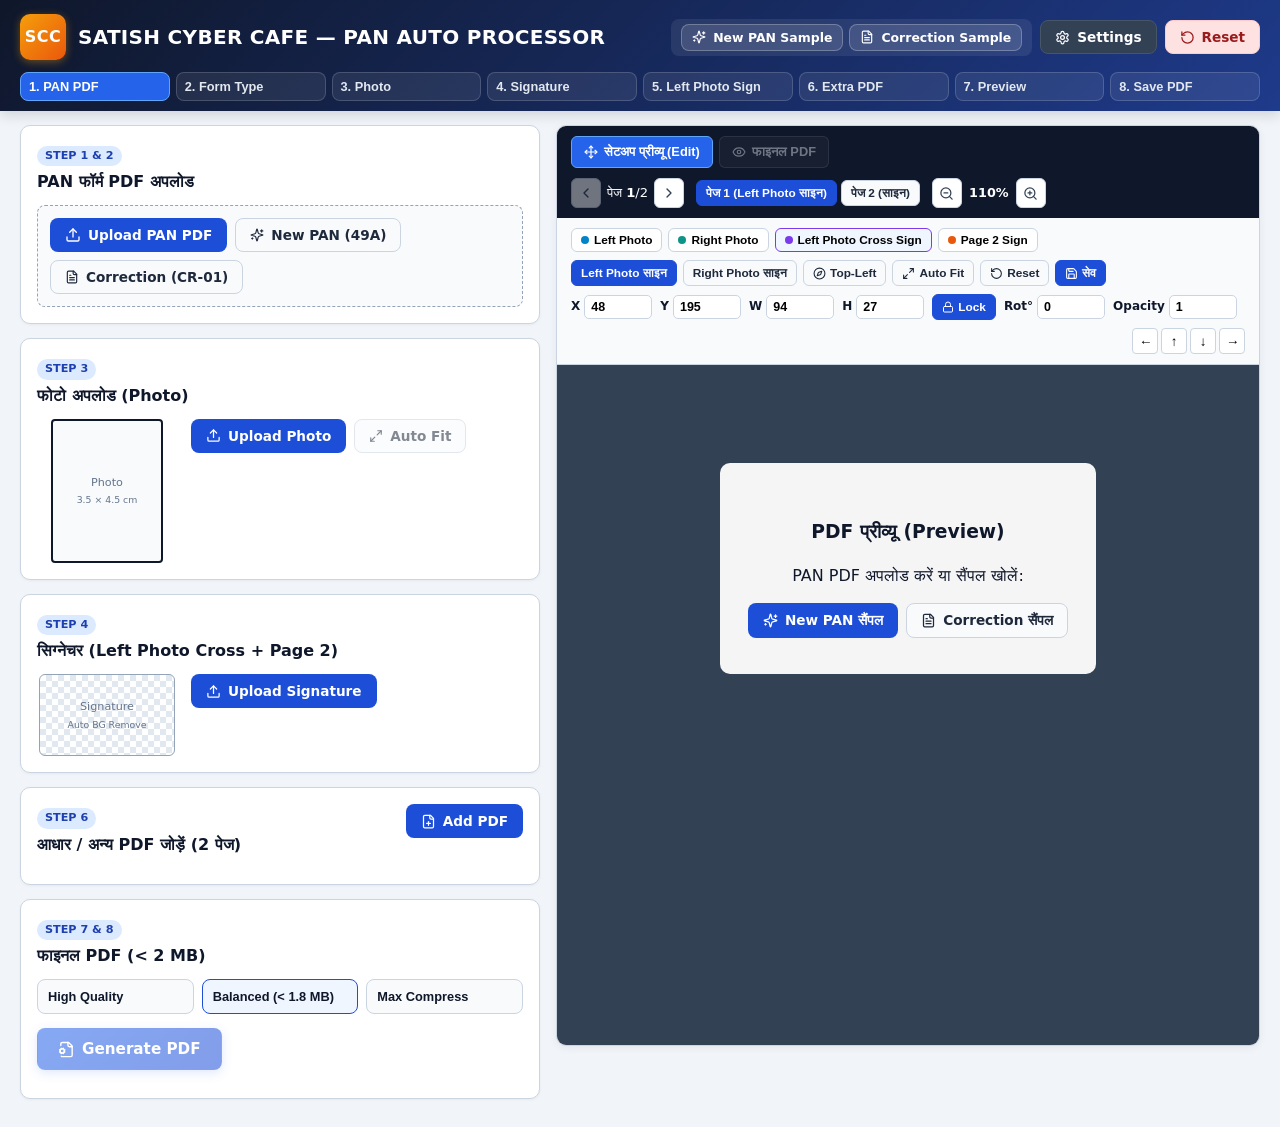
<file: public/pan-processor/index.html>
<!DOCTYPE html>
<html lang="hi">
  <head>
    <meta charset="UTF-8" />
    <meta name="viewport" content="width=device-width, initial-scale=1.0, maximum-scale=5.0" />
    <title>SATISH CYBER CAFE — PAN FORM AUTO PROCESSOR</title>
    <script type="module" crossorigin src="./assets/index-DAKffaLd.js"></script>
    <link rel="stylesheet" crossorigin href="./assets/index-j_lxOXY9.css">
  </head>
  <body>
    <div id="root"></div>
  </body>
</html>
</file>
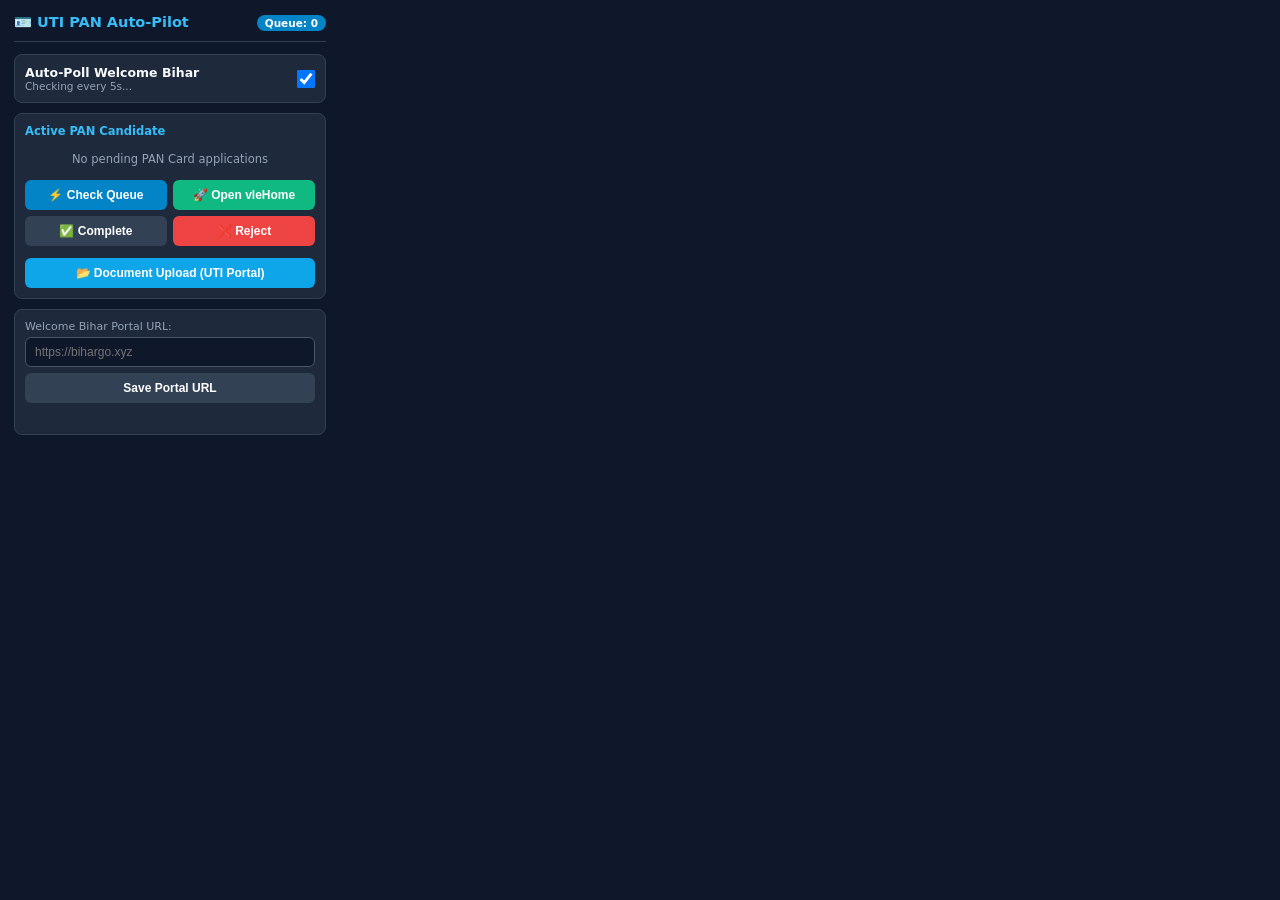
<file: extension/uti-pan-auto-pilot/popup.html>
<!DOCTYPE html>
<html lang="en">
<head>
  <meta charset="UTF-8">
  <title>Welcome Bihar - UTI PAN Auto-Pilot</title>
  <style>
    * { box-sizing: border-box; margin: 0; padding: 0; }
    body {
      width: 340px;
      padding: 14px;
      font-family: 'Segoe UI', system-ui, sans-serif;
      background: #0f172a;
      color: #f8fafc;
    }
    .header {
      display: flex;
      justify-content: space-between;
      align-items: center;
      border-bottom: 1px solid #334155;
      padding-bottom: 10px;
      margin-bottom: 12px;
    }
    .header h2 { font-size: 14.5px; color: #38bdf8; }
    .badge {
      background: #0284c7;
      color: #fff;
      font-size: 10.5px;
      font-weight: 700;
      padding: 2px 8px;
      border-radius: 12px;
    }
    .card {
      background: #1e293b;
      border: 1px solid #334155;
      border-radius: 8px;
      padding: 10px;
      margin-bottom: 10px;
    }
    .row-between {
      display: flex;
      justify-content: space-between;
      align-items: center;
    }
    label {
      display: block;
      font-size: 11px;
      color: #94a3b8;
      margin-bottom: 4px;
    }
    input[type="text"] {
      width: 100%;
      padding: 7px 9px;
      background: #0f172a;
      border: 1px solid #475569;
      border-radius: 6px;
      color: #f8fafc;
      font-size: 12px;
      outline: none;
    }
    input[type="text"]:focus { border-color: #38bdf8; }
    .btn {
      width: 100%;
      padding: 8px 10px;
      border: none;
      border-radius: 6px;
      font-size: 12px;
      font-weight: 600;
      color: #fff;
      cursor: pointer;
      margin-top: 6px;
    }
    .btn-blue { background: #0284c7; }
    .btn-green { background: #10b981; }
    .btn-red { background: #ef4444; }
    .btn-slate { background: #334155; }
    .btn-row { display: flex; gap: 6px; margin-top: 6px; }
    .btn-row .btn { margin-top: 0; }
    .cand-line {
      font-size: 11.5px;
      color: #cbd5e1;
      margin-bottom: 3px;
      display: flex;
      justify-content: space-between;
      gap: 8px;
    }
    .cand-line strong { color: #f8fafc; text-align: right; }
    .status {
      font-size: 11px;
      text-align: center;
      margin-top: 6px;
      min-height: 15px;
      color: #34d399;
    }
  </style>
</head>
<body>
  <div class="header">
    <h2>🪪 UTI PAN Auto-Pilot</h2>
    <span id="queueCountBadge" class="badge">Queue: 0</span>
  </div>

  <div class="card">
    <div class="row-between">
      <div>
        <div style="font-size:12.5px;font-weight:600;">Auto-Poll Welcome Bihar</div>
        <div id="pollStatusText" style="font-size:10.5px;color:#94a3b8;">Checking every 5s...</div>
      </div>
      <input type="checkbox" id="autoPollToggle" checked style="width:18px;height:18px;cursor:pointer;">
    </div>
  </div>

  <div class="card">
    <div style="font-size:11.5px;font-weight:700;color:#38bdf8;margin-bottom:6px;">Active PAN Candidate</div>
    <div id="candEmpty" style="font-size:11.5px;color:#94a3b8;text-align:center;padding:8px 0;">
      No pending PAN Card applications
    </div>
    <div id="candDetails" style="display:none;">
      <div class="cand-line"><span>Ref:</span><strong id="cRef">-</strong></div>
      <div class="cand-line"><span>Name:</span><strong id="cName">-</strong></div>
      <div class="cand-line"><span>Gender / DOB:</span><strong id="cGenDob">-</strong></div>
      <div class="cand-line"><span>Father:</span><strong id="cFather">-</strong></div>
      <div class="cand-line"><span>Aadhaar:</span><strong id="cAadhaar">-</strong></div>
      <div class="cand-line"><span>Mobile:</span><strong id="cMobile">-</strong></div>
    </div>
    <div class="btn-row">
      <button type="button" id="btnCheckNow" class="btn btn-blue">⚡ Check Queue</button>
      <button type="button" id="btnOpenUti" class="btn btn-green">🚀 Open vleHome</button>
    </div>
    <div class="btn-row">
      <button type="button" id="btnMarkComplete" class="btn btn-slate">✅ Complete</button>
      <button type="button" id="btnMarkReject" class="btn btn-red">❌ Reject</button>
    </div>
    <div style="margin-top:6px;">
      <button type="button" id="btnOpenDocUpload" class="btn" style="background:#0ea5e9;font-weight:700;">📂 Document Upload (UTI Portal)</button>
    </div>
  </div>

  <div class="card" style="margin-bottom:0;">
    <label for="portalUrlInput">Welcome Bihar Portal URL:</label>
    <input type="text" id="portalUrlInput" placeholder="https://bihargo.xyz">
    <button type="button" id="btnSavePortal" class="btn btn-slate">Save Portal URL</button>
    <div id="statusMsg" class="status"></div>
  </div>

  <script src="popup.js"></script>
</body>
</html>
</file>
<file: public/pan-processor/assets/index-j_lxOXY9.css>
:root{--scc-primary: #1d4ed8;--scc-primary-dark: #1e3a8a;--scc-accent: #0f766e;--scc-success: #15803d;--scc-warning: #b45309;--scc-danger: #b91c1c;--scc-bg: #f1f5f9;--scc-surface: #ffffff;--scc-border: #cbd5e1;--scc-text: #0f172a;--scc-muted: #475569;--scc-radius: 10px}*{box-sizing:border-box}body{margin:0;padding:0;font-family:Nirmala UI,Segoe UI,Noto Sans Devanagari,Inter,Mangal,system-ui,-apple-system,sans-serif;background-color:var(--scc-bg);color:var(--scc-text);line-height:1.45}.scc-app{min-height:100vh;display:flex;flex-direction:column}.scc-header{background:linear-gradient(135deg,#0f172a,#1e3a8a);color:#fff;padding:14px 20px 10px;box-shadow:0 4px 12px #0f172a26}.scc-header-top{display:flex;align-items:center;justify-content:space-between;gap:16px;flex-wrap:wrap}.scc-brand{display:flex;align-items:center;gap:12px}.scc-logo-badge{width:46px;height:46px;border-radius:10px;background:linear-gradient(135deg,#f59e0b,#ea580c);color:#fff;font-weight:800;font-size:16px;display:flex;align-items:center;justify-content:center;letter-spacing:.5px;box-shadow:0 2px 8px #f59e0b66}.scc-main-title{margin:0;font-size:1.25rem;font-weight:800;letter-spacing:.3px}.scc-subtitle{margin:2px 0 0;font-size:.85rem;color:#cbd5e1}.scc-header-actions{display:flex;align-items:center;gap:8px;flex-wrap:wrap}.scc-sample-group{display:flex;align-items:center;gap:6px;background:#ffffff14;padding:5px 10px;border-radius:8px;flex-wrap:wrap}.scc-sample-label{font-size:.78rem;color:#e2e8f0;font-weight:600}.scc-workflow-bar{display:grid;grid-template-columns:repeat(8,1fr);gap:6px;margin-top:12px}.scc-step-pill{background:#ffffff14;border:1px solid rgba(255,255,255,.16);color:#e2e8f0;border-radius:8px;padding:6px 8px;text-align:left;cursor:pointer;display:flex;flex-direction:column;gap:2px;transition:all .15s ease}.scc-step-pill:hover{background:#ffffff24}.scc-step-pill.active{background:#2563eb;border-color:#60a5fa;color:#fff}.scc-step-pill.done{background:#15803d59;border-color:#4ade80}.scc-step-num{font-size:.68rem;font-weight:700;color:#93c5fd;display:flex;align-items:center;gap:4px}.scc-step-pill.done .scc-step-num{color:#86efac}.scc-step-hi{font-size:.8rem;font-weight:700}.scc-step-en{font-size:.68rem;opacity:.8}.scc-privacy-strip{margin-top:8px;padding:5px 10px;background:#0f766e4d;border:1px solid rgba(45,212,191,.3);border-radius:6px;font-size:.76rem;color:#ccfbf1;display:flex;align-items:center;gap:6px}.scc-banner{margin:10px 20px 0;padding:10px 14px;border-radius:8px;display:flex;align-items:center;gap:10px;font-size:.9rem;font-weight:600}.scc-banner button{margin-left:auto;background:none;border:none;cursor:pointer;font-size:1rem;color:inherit}.scc-banner-error{background:#fef2f2;border:1px solid #fecaca;color:#991b1b}.scc-banner-success{background:#f0fdf4;border:1px solid #bbf7d0;color:#166534}.scc-workspace{display:grid;grid-template-columns:520px 1fr;gap:16px;padding:14px 20px 28px;align-items:start}.scc-left-column{display:flex;flex-direction:column;gap:14px}.scc-right-column{position:sticky;top:12px}.scc-card{background:var(--scc-surface);border:1px solid var(--scc-border);border-radius:var(--scc-radius);padding:16px;box-shadow:0 1px 3px #0f172a0d}.scc-card-header{display:flex;align-items:flex-start;justify-content:space-between;gap:12px;margin-bottom:12px}.scc-step-badge{display:inline-block;background:#dbeafe;color:#1e40af;font-size:.7rem;font-weight:800;padding:2px 8px;border-radius:999px;margin-bottom:4px}.scc-card-title{margin:0;font-size:1rem;font-weight:700;color:#0f172a}.scc-card-desc{margin:4px 0 0;font-size:.82rem;color:var(--scc-muted)}.scc-status-ok{display:inline-flex;align-items:center;gap:4px;background:#dcfce7;color:#166534;font-size:.76rem;font-weight:700;padding:4px 10px;border-radius:999px;white-space:nowrap}.scc-btn{display:inline-flex;align-items:center;justify-content:center;gap:7px;padding:8px 14px;border-radius:8px;font-size:.85rem;font-weight:600;cursor:pointer;border:1px solid transparent;transition:all .15s ease;text-decoration:none;font-family:inherit}.scc-btn:disabled{opacity:.55;cursor:not-allowed}.scc-btn-lg{padding:10px 18px;font-size:.92rem}.scc-btn-primary{background:var(--scc-primary);color:#fff}.scc-btn-primary:hover:not(:disabled){background:var(--scc-primary-dark)}.scc-btn-secondary{background:#334155;color:#fff;border-color:#475569}.scc-btn-outline{background:#f8fafc;color:#1e293b;border-color:#cbd5e1}.scc-btn-outline:hover:not(:disabled){background:#e2e8f0}.scc-btn-outline-light{background:#ffffff1f;color:#fff;border-color:#ffffff40;padding:5px 10px;font-size:.78rem}.scc-btn-outline-light:hover:not(:disabled){background:#ffffff38}.scc-btn-danger-soft{background:#fee2e2;color:#991b1b;border-color:#fecaca}.scc-btn-generate{background:linear-gradient(135deg,#2563eb,#1d4ed8);color:#fff;padding:11px 20px;font-size:.95rem;box-shadow:0 3px 10px #2563eb40}.scc-btn-download{background:linear-gradient(135deg,#16a34a,#15803d);color:#fff;padding:11px 20px;font-size:.95rem;box-shadow:0 3px 10px #16a34a4d}.scc-btn-row{display:flex;gap:8px;flex-wrap:wrap}.scc-pan-upload-zone{background:#f8fafc;border:1.5px dashed #94a3b8;border-radius:8px;padding:12px}.scc-pan-upload-actions{display:flex;gap:8px;flex-wrap:wrap}.scc-pan-file-info{margin-top:10px;padding-top:8px;border-top:1px solid #e2e8f0;font-size:.82rem;color:#334155;display:flex;align-items:center;gap:6px}.scc-detection-panel{margin-top:12px;background:#eff6ff;border:1px solid #bfdbfe;border-radius:8px;padding:12px}.scc-detection-header{display:flex;justify-content:space-between;align-items:flex-start;gap:10px}.scc-detect-tag{font-size:.7rem;font-weight:800;color:#1d4ed8;text-transform:uppercase}.scc-detection-header h4{margin:2px 0 4px;font-size:.95rem;color:#1e3a8a}.scc-detect-signals{margin:0;font-size:.76rem;color:#334155}.scc-conf-badge{font-size:.72rem;font-weight:700;padding:3px 8px;border-radius:6px}.scc-conf-badge.high{background:#dcfce7;color:#166534}.scc-conf-badge.warn{background:#fef3c7;color:#92400e}.scc-override-row{margin-top:10px;padding-top:8px;border-top:1px solid #dbeafe;display:flex;flex-direction:column;gap:6px;font-size:.8rem;font-weight:600}.scc-pill-group{display:flex;gap:6px;flex-wrap:wrap}.scc-chip{padding:6px 12px;border-radius:6px;border:1px solid #cbd5e1;background:#fff;color:#334155;font-size:.78rem;font-weight:600;cursor:pointer}.scc-chip.active{background:#1d4ed8;color:#fff;border-color:#1d4ed8}.scc-studio-grid{display:grid;grid-template-columns:140px 1fr;gap:14px;align-items:start}.scc-preview-box-wrap{display:flex;flex-direction:column;align-items:center;gap:4px}.scc-passport-frame{width:112px;height:144px;border:2px solid #0f172a;border-radius:4px;background:#f8fafc;overflow:hidden;display:flex;align-items:center;justify-content:center}.scc-passport-img{width:100%;height:100%;object-fit:cover}.scc-sig-checkerboard{width:136px;height:82px;border:1.5px solid #94a3b8;border-radius:6px;background-image:linear-gradient(45deg,#e2e8f0 25%,transparent 25%),linear-gradient(-45deg,#e2e8f0 25%,transparent 25%),linear-gradient(45deg,transparent 75%,#e2e8f0 75%),linear-gradient(-45deg,transparent 75%,#e2e8f0 75%);background-size:12px 12px;background-position:0 0,0 6px,6px -6px,-6px 0;background-color:#fff;display:flex;align-items:center;justify-content:center;padding:4px}.scc-sig-img{max-width:100%;max-height:100%;object-fit:contain}.scc-empty-slot{display:flex;flex-direction:column;align-items:center;text-align:center;font-size:.7rem;color:#64748b;padding:6px;gap:2px}.scc-frame-caption{font-size:.68rem;color:#64748b;text-align:center}.scc-sliders-panel{margin-top:10px;background:#f8fafc;border:1px solid #e2e8f0;border-radius:8px;padding:10px;display:flex;flex-direction:column;gap:8px}.scc-slider-row{display:flex;flex-direction:column;gap:2px;font-size:.78rem}.scc-slider-row label{display:flex;align-items:center;gap:5px;color:#334155}.scc-slider-row input[type=range]{width:100%;accent-color:var(--scc-primary)}.scc-ink-mode-row{display:flex;flex-direction:column;gap:4px;font-size:.76rem;font-weight:600}.scc-page-sequence-banner{background:#f0fdfa;border:1px solid #99f6e4;border-radius:8px;padding:8px 12px;font-size:.78rem;color:#134e4a;display:flex;align-items:flex-start;gap:8px;margin-bottom:10px}.scc-seq-tag{display:inline-block;background:#ccfbf1;padding:1px 6px;border-radius:4px;font-weight:600;margin:1px 0}.scc-seq-support{background:#dbeafe;color:#1e3a8a}.scc-empty-docs{background:#f8fafc;border:1px dashed #cbd5e1;border-radius:8px;padding:12px;text-align:center;font-size:.8rem;color:#64748b}.scc-docs-list{display:flex;flex-direction:column;gap:6px}.scc-doc-row{display:flex;align-items:center;justify-content:space-between;padding:8px 10px;background:#f8fafc;border:1px solid #cbd5e1;border-radius:8px}.scc-doc-left{display:flex;align-items:center;gap:8px}.scc-drag-handle{cursor:grab;color:#64748b}.scc-doc-order{background:#e2e8f0;color:#1e293b;font-size:.72rem;font-weight:700;padding:2px 6px;border-radius:4px}.scc-doc-icon{color:var(--scc-primary)}.scc-doc-name{font-size:.84rem;font-weight:600;word-break:break-all}.scc-doc-meta{font-size:.74rem;color:#64748b}.scc-doc-actions{display:flex;align-items:center;gap:4px}.scc-icon-btn{width:30px;height:30px;border-radius:6px;border:1px solid #cbd5e1;background:#fff;color:#334155;display:inline-flex;align-items:center;justify-content:center;cursor:pointer}.scc-icon-btn:disabled{opacity:.4;cursor:not-allowed}.scc-icon-btn.danger{color:#b91c1c;border-color:#fecaca;background:#fef2f2}.scc-viewer-container{background:#fff;border:1px solid var(--scc-border);border-radius:var(--scc-radius);overflow:hidden;box-shadow:0 2px 8px #0f172a0f}.scc-viewer-toolbar{background:#0f172a;color:#fff;padding:10px 14px;display:flex;align-items:center;justify-content:space-between;gap:10px;flex-wrap:wrap}.scc-mode-tabs{display:flex;gap:6px;flex-wrap:wrap}.scc-tab-btn{display:inline-flex;align-items:center;gap:6px;padding:7px 12px;border-radius:6px;border:1px solid rgba(255,255,255,.2);background:#ffffff14;color:#e2e8f0;font-size:.8rem;font-weight:600;cursor:pointer}.scc-tab-btn.active{background:#2563eb;border-color:#60a5fa;color:#fff}.scc-tab-btn:disabled{opacity:.45;cursor:not-allowed}.scc-nav-controls{display:flex;align-items:center;gap:12px;flex-wrap:wrap}.scc-page-switcher{display:flex;align-items:center;gap:6px}.scc-page-indicator{font-size:.82rem}.scc-quick-page-btns{display:flex;gap:4px;margin-left:6px}.scc-mini-btn{display:inline-flex;align-items:center;gap:4px;padding:5px 9px;border-radius:6px;border:1px solid #cbd5e1;background:#f8fafc;color:#1e293b;font-size:.74rem;font-weight:600;cursor:pointer}.scc-mini-btn.active,.scc-mini-btn.primary{background:#1d4ed8;color:#fff;border-color:#1d4ed8}.scc-zoom-group{display:flex;align-items:center;gap:6px}.scc-zoom-label{font-size:.8rem;font-weight:700;min-width:42px;text-align:center}.scc-inspector-bar{background:#f8fafc;border-bottom:1px solid #cbd5e1;padding:10px 14px;display:flex;flex-direction:column;gap:8px}.scc-inspector-top{display:flex;align-items:center;justify-content:space-between;gap:8px;flex-wrap:wrap}.scc-element-selector{display:flex;align-items:center;gap:6px;flex-wrap:wrap;font-size:.76rem;font-weight:600}.scc-el-chip{display:inline-flex;align-items:center;gap:5px;padding:4px 9px;border-radius:6px;border:1.5px solid #cbd5e1;background:#fff;font-size:.74rem;font-weight:600;cursor:pointer}.scc-el-chip.active{background:#eff6ff;font-weight:700}.scc-dot{width:8px;height:8px;border-radius:50%}.scc-coord-actions{display:flex;align-items:center;gap:6px;flex-wrap:wrap}.scc-coord-inputs-row{display:flex;align-items:center;gap:8px;flex-wrap:wrap}.scc-coord-field{display:flex;align-items:center;gap:4px;font-size:.75rem;font-weight:600}.scc-coord-field input{width:68px;padding:4px 6px;border:1px solid #cbd5e1;border-radius:5px;font-size:.78rem;font-weight:600}.scc-nudge-group{display:flex;align-items:center;gap:3px;margin-left:auto;font-size:.74rem;font-weight:600}.scc-nudge-group button{width:26px;height:26px;border:1px solid #cbd5e1;background:#fff;border-radius:4px;cursor:pointer;font-weight:700}.scc-nudge-group button:hover{background:#e2e8f0}.scc-canvas-stage{background:#334155;padding:18px;min-height:680px;max-height:85vh;overflow:auto;display:flex;justify-content:center;align-items:flex-start}.scc-canvas-placeholder{background:#fffffff2;border-radius:10px;padding:36px 28px;text-align:center;max-width:460px;margin-top:80px}.scc-page-wrapper{position:relative;background:#fff;box-shadow:0 8px 28px #00000059;-webkit-user-select:none;user-select:none}.scc-pdf-canvas{display:block}.scc-canvas-loading{position:absolute;top:12px;right:12px;background:#0f172ad9;color:#fff;font-size:.78rem;padding:5px 10px;border-radius:6px;z-index:20}.scc-overlay-box{position:absolute;border:2px dashed #2563eb;background:#2563eb0f;cursor:move;touch-action:none;z-index:10;display:flex;align-items:center;justify-content:center}.scc-overlay-box.selected{border-style:solid;border-width:2.5px;box-shadow:0 0 0 3px #2563eb38;z-index:15}.scc-overlay-tag{position:absolute;top:-19px;left:-2px;color:#fff;font-size:10px;font-weight:700;padding:1px 6px;border-radius:3px 3px 0 0;white-space:nowrap;pointer-events:none}.scc-overlay-img-photo,.scc-overlay-img-sig{width:100%;height:100%;object-fit:fill;pointer-events:none}.scc-overlay-placeholder{font-size:10px;font-weight:700;color:#1e3a8a;text-align:center;padding:2px;pointer-events:none}.scc-resize-handle{position:absolute;width:12px;height:12px;right:-6px;bottom:-6px;border-radius:2px;border:1.5px solid #ffffff;cursor:nwse-resize}.scc-compression-selector{margin-bottom:14px}.scc-comp-title{display:flex;align-items:center;gap:6px;font-size:.84rem;font-weight:700;margin-bottom:8px}.scc-comp-options{display:grid;grid-template-columns:repeat(3,1fr);gap:8px}.scc-comp-card{text-align:left;padding:9px 10px;border-radius:8px;border:1.5px solid #cbd5e1;background:#f8fafc;cursor:pointer}.scc-comp-card.active{border-color:#1d4ed8;background:#eff6ff}.scc-comp-name{font-size:.8rem;font-weight:700;color:#0f172a}.scc-comp-desc{font-size:.7rem;color:#475569;margin-top:2px}.scc-final-actions-bar{display:flex;gap:10px;flex-wrap:wrap;margin-bottom:12px}.scc-validation-box{border-top:1px solid #e2e8f0;padding-top:12px}.scc-size-meter-wrap{background:#f8fafc;border:1px solid #cbd5e1;border-radius:8px;padding:10px 12px;margin-bottom:12px}.scc-size-meter-header{display:flex;justify-content:space-between;align-items:center;gap:8px;flex-wrap:wrap;font-size:.82rem;margin-bottom:6px}.scc-size-badge{font-size:.75rem;font-weight:700;padding:2px 8px;border-radius:999px}.scc-size-badge.ok{background:#dcfce7;color:#166534}.scc-size-badge.warn{background:#fef3c7;color:#92400e}.scc-progress-track{height:8px;background:#e2e8f0;border-radius:999px;overflow:hidden}.scc-progress-fill{height:100%;transition:width .25s ease}.scc-progress-fill.ok{background:linear-gradient(90deg,#22c55e,#16a34a)}.scc-progress-fill.warn{background:linear-gradient(90deg,#f59e0b,#dc2626)}.scc-alert{padding:10px 12px;border-radius:8px;font-size:.8rem;display:flex;gap:8px;margin-bottom:10px}.scc-alert ul{margin:4px 0 0;padding-left:18px}.scc-alert-error{background:#fef2f2;border:1px solid #fecaca;color:#991b1b}.scc-alert-warn{background:#fffbeb;border:1px solid #fde68a;color:#92400e}.scc-checklist-heading{margin:8px 0;font-size:.84rem}.scc-checklist-grid{display:grid;grid-template-columns:1fr 1fr;gap:6px}.scc-check-item{display:flex;align-items:flex-start;gap:7px;padding:7px 9px;border-radius:6px;font-size:.76rem;border:1px solid #e2e8f0}.scc-check-item.pass{background:#f0fdf4;border-color:#bbf7d0}.scc-check-item.fail{background:#fef2f2;border-color:#fecaca}.icon-pass{color:#16a34a;flex-shrink:0;margin-top:2px}.icon-fail{color:#dc2626;flex-shrink:0;margin-top:2px}.scc-check-label{font-weight:700;color:#0f172a}.scc-check-detail{font-size:.7rem;color:#475569}.scc-modal-backdrop{position:fixed;top:0;right:0;bottom:0;left:0;background:#0f172aa6;z-index:100;display:flex;align-items:center;justify-content:center;padding:16px}.scc-modal-content{background:#fff;border-radius:12px;max-width:780px;width:100%;max-height:90vh;display:flex;flex-direction:column;overflow:hidden;box-shadow:0 20px 50px #0000004d}.scc-modal-header{padding:14px 18px;background:#0f172a;color:#fff;display:flex;justify-content:space-between;align-items:flex-start}.scc-modal-header h3{margin:0;font-size:1rem;display:flex;align-items:center;gap:8px}.scc-modal-header p{margin:4px 0 0;font-size:.78rem;color:#cbd5e1}.scc-modal-toolbar{padding:10px 18px;background:#f1f5f9;border-bottom:1px solid #cbd5e1;display:flex;justify-content:space-between;align-items:center;flex-wrap:wrap;gap:8px}.scc-modal-body{padding:16px 18px;overflow-y:auto}.scc-tpl-meta{display:flex;gap:14px;flex-wrap:wrap;font-size:.78rem;background:#f8fafc;padding:8px 12px;border-radius:6px;border:1px solid #e2e8f0;margin-bottom:12px}.scc-tpl-boxes-wrap{display:grid;grid-template-columns:1fr 1fr;gap:10px}.scc-tpl-box-card{border:1px solid #cbd5e1;border-radius:8px;padding:10px 12px;background:#fff}.scc-tpl-box-header{display:flex;justify-content:space-between;align-items:center;font-size:.82rem;margin-bottom:8px}.scc-page-pill{background:#dbeafe;color:#1e40af;font-size:.7rem;font-weight:700;padding:2px 7px;border-radius:999px}.scc-tpl-grid{display:grid;grid-template-columns:repeat(3,1fr);gap:8px}.scc-tpl-grid label{display:block;font-size:.7rem;font-weight:600;color:#475569;margin-bottom:2px}.scc-tpl-grid input{width:100%;padding:5px 7px;border:1px solid #cbd5e1;border-radius:5px;font-size:.8rem}.scc-modal-footer{padding:12px 18px;background:#f8fafc;border-top:1px solid #cbd5e1;display:flex;justify-content:space-between;align-items:center;flex-wrap:wrap;gap:8px}@media(max-width:1180px){.scc-workspace{grid-template-columns:1fr}.scc-right-column{position:static}.scc-workflow-bar{grid-template-columns:repeat(4,1fr)}}@media(max-width:680px){.scc-header{padding:12px}.scc-workspace{padding:10px}.scc-workflow-bar{grid-template-columns:repeat(2,1fr)}.scc-studio-grid,.scc-comp-options,.scc-checklist-grid,.scc-tpl-boxes-wrap{grid-template-columns:1fr}}
</file>
